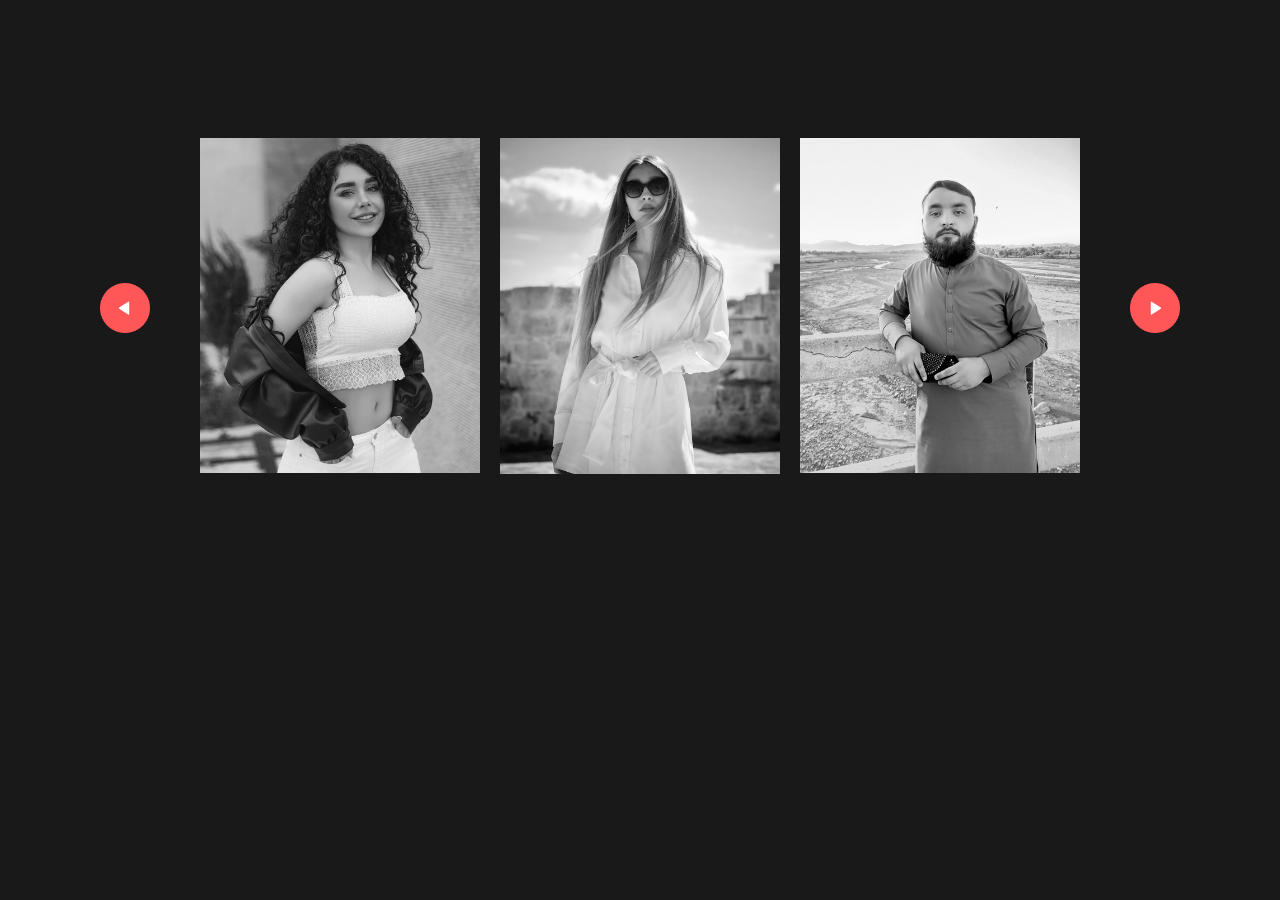
<file: index.html>
<!-- It's about Horizontal Scroll Image Gallery Project. -->

<!DOCTYPE html>
<html lang="en">
<head>
    <meta charset="UTF-8">
    <meta name="viewport" content="width=device-width, initial-scale=1.0">
    <title>Horizontal Scroll Image Gallery</title>
    <link rel="stylesheet" href="HorizontalScrollImageGallery.css">
</head>
<body>
    <div class="gallery-wrap">
        <img src="images/back.png" id="backBtn">
        <div class="gallery">
            <div>
                <span><img src="images/image-1.png"></span>
                <span><img src="images/image-2.png"></span>
                <span><img src="images/image-3.png"></span>
            </div>
            <div>
                <span><img src="images/image-4.png"></span>
                <span><img src="images/image-5.png"></span>
                <span><img src="images/image-6.png"></span>
            </div>
        </div>
        <img src="images/next.png" id="nextBtn">
    </div>
    <script src="HorizontalScrollImageGallery.js"></script>
</body>
</html>
</file>
<file: HorizontalScrollImageGallery.css>
/* It's about Horizontal Scroll Image Gallery Project. */

*{
    margin: 0;
    padding: 0;
    font-family: 'Gill Sans', 'Gill Sans MT', Calibri, 'Trebuchet MS', sans-serif;
    box-sizing: border-box;
}

body{
    background: #191919;
}

.gallery{
    width: 900px;
    display: flex;
    overflow: scroll;
}

.gallery div{
    width: 100%;
    display: grid;
    grid-template-columns: auto auto auto;
    grid-gap: 20px;
    padding: 10px;
    flex: none;
}

.gallery div img{
    width: 100%;
    filter: grayscale(100%);
    transition: transform 0.5s;
}

.gallery::-webkit-scrollbar{
    display: none;
}

.gallery-wrap{
    display: flex;
    align-items: center;
    justify-content: center;
    margin: 10% auto;
}

#backBtn, #nextBtn{
    width: 50px;
    cursor: pointer;
    margin: 40px;
}

.gallery div img:hover{
    filter: grayscale(0);
    cursor: pointer;
    transform: scale(1.2);
}
</file>
